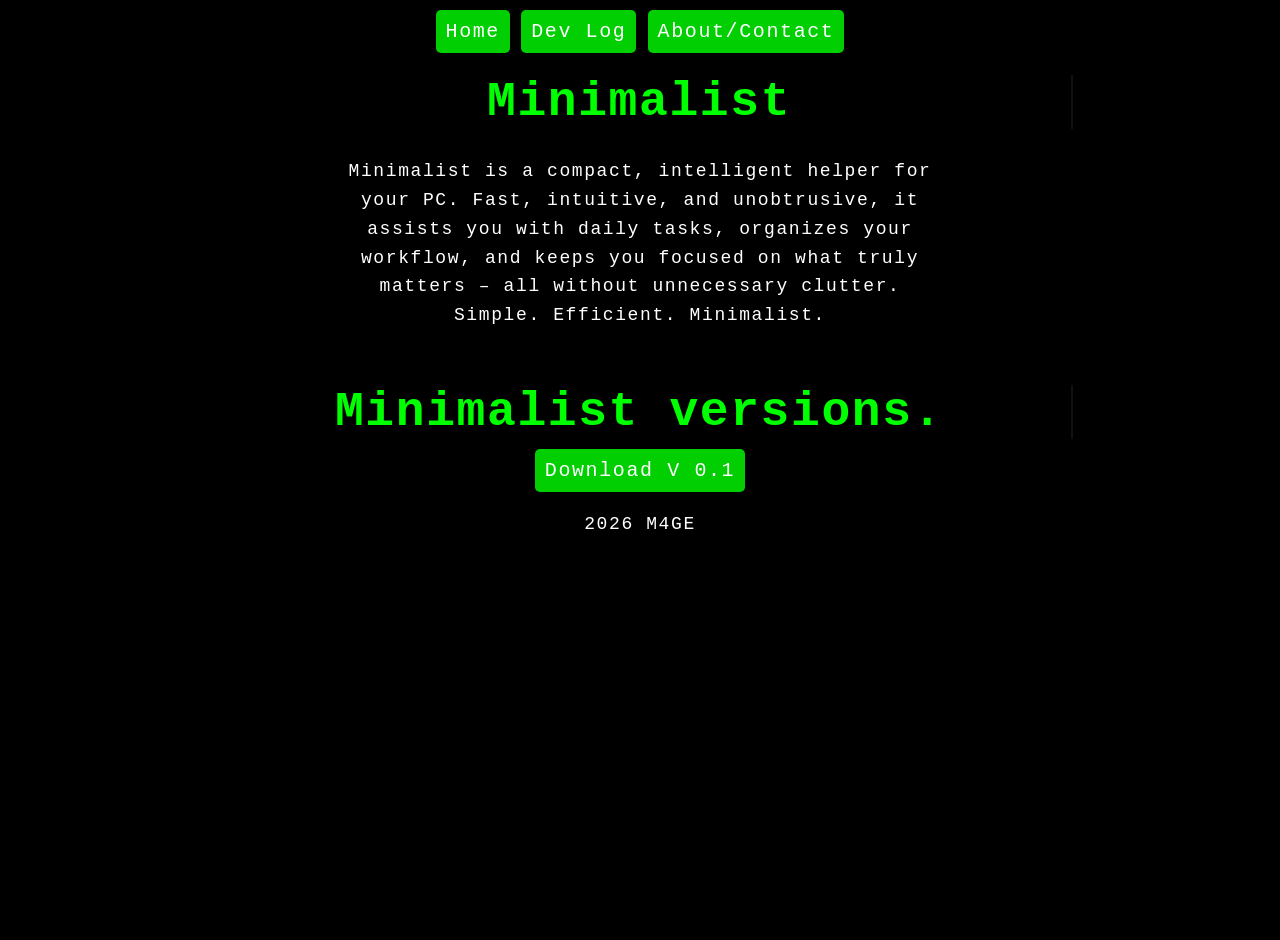
<file: index.html>
<!DOCTYPE html>
<html lang="en">
<head>
    <meta charset="UTF-8">
    <meta name="viewport" content="width=device-width, initial-scale=1.0">
    <title>Minimalist</title>
    <link rel="stylesheet" href="styles.css">
</head>
<body>
<!-- Navigation links-->
<nav>
    <a href="index.html">Home</a>                 
    <a href="devlog.html">Dev Log</a> 
    <a href="about.html">About/Contact</a> 
  
</nav>


<h1 class="title">Minimalist</h1>


<p>
  Minimalist is a compact, intelligent helper for your PC. Fast, intuitive, and unobtrusive, it assists you with daily tasks, organizes your workflow, and keeps you focused on what truly matters – all without unnecessary clutter. Simple. Efficient. Minimalist.
</p>

<h2 class="title">Minimalist versions.</h2>

<a href="minimalistprototype.py" download> Download V 0.1</a>


<p>2026 M4GE</p>

</body>

</html>
</file>
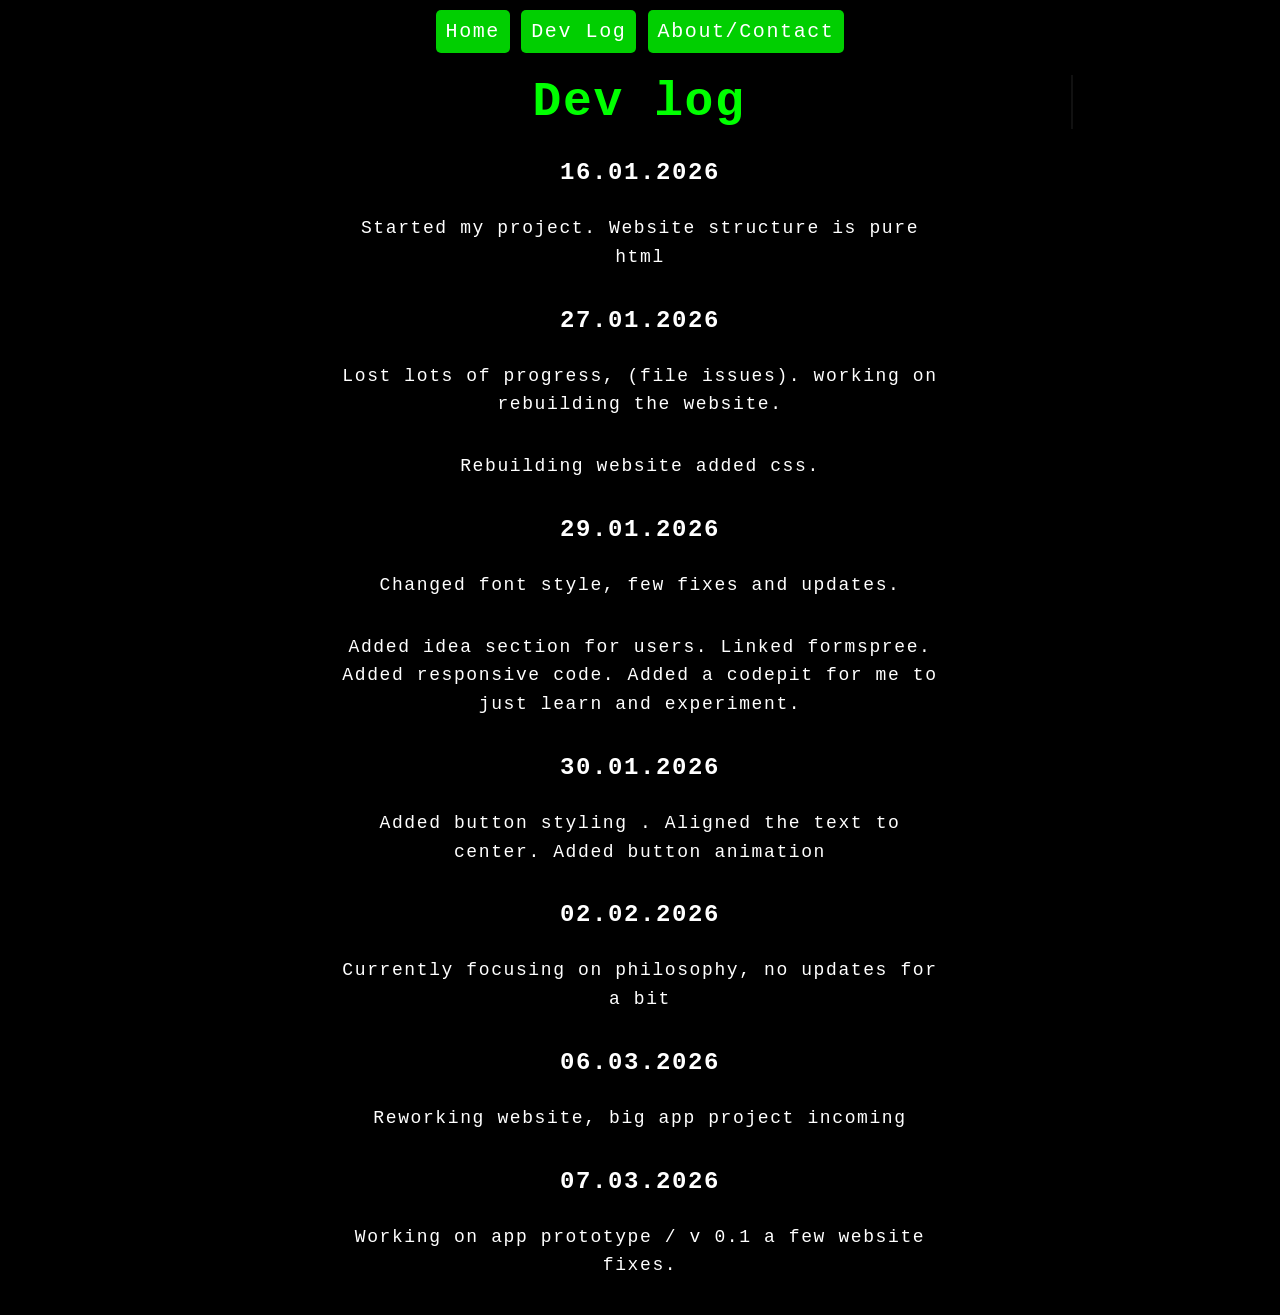
<file: devlog.html>
<!DOCTYPE html>
<html lang="en">
<head>
    <meta charset="UTF-8">
    <meta name="viewport" content="width=device-width, initial-scale=1.0">
    <title>Dev Log</title>
    <link rel="stylesheet" href="styles.css">
</head>
<body>
<!-- Navigation links-->
<nav>
    <a href="index.html">Home</a> 
    <a href="devlog.html">Dev Log</a> 
    <a href="about.html">About/Contact</a> 
</nav>


<h1 class="title">Dev log</h1>
<!-- Devlog entries -->
<h2>16.01.2026</h2>
<p>
    Started my project. Website structure is pure html
</p>

<h2> 27.01.2026</h2>
<p>
    Lost lots of progress, (file issues).
    working on rebuilding the website.
</p>

<p>
    Rebuilding website added css.
</p>

<h2>29.01.2026</h2>
<p>
    Changed font style, few fixes and updates.
</p>

<p>
    Added idea section for users.
    Linked formspree.
    Added responsive code.
    Added a codepit for me to just learn and experiment.
</p>

<h2>30.01.2026</h2>
<p>
    Added button styling .
    Aligned the text to center.
    Added button animation
</p>

<h2>02.02.2026</h2>
<p>
    Currently focusing on philosophy, no updates for a bit
</p>

<h2>06.03.2026</h2>
<p>
    Reworking website,
    big app project incoming
</p>

<h2>07.03.2026</h2>

<p>
    Working on app prototype / v 0.1 a few website fixes.
</p>
<!-- List -->


</body>

</html>
</file>
<file: styles.css>
body {
background-color:black;
    background-size: cover;
    background-repeat: no-repeat;
    color:  #ffffff; /* Dark grey text for better readability */
    font-family: "Courier New", Courier, monospace;
    letter-spacing: 0.1em;
    
    min-height: 100vh;   /* vh = viewport height, 100vh = full screen */
    margin: auto;  /* automatic rim  */
    max-width: 600px;
    padding: 20px;
    text-align: center;

    display: flex; /* makes body to a flex container */
    flex-direction: column; /* uh yeah only know the german word "untereinander"  */
    align-items: center; /* centers everything  */
}

a {
    color: #ffffff; /* Bright blue color for links */
    text-decoration: none; /* Remove underline from links */
}

a:hover {
    text-decoration: none;
}

.container {
    max-width: 1000px; /* Limit the maximum width of the container */
    margin: 0 auto; /* Center the container */
    padding: 20px; /* Add padding around the content */
}

h1, h2, h3 {
    margin-bottom: 10px; /* Space below headings */
    font-family:"Courier New", Courier, monospace;
    font-weight: 600;
}

p{
    line-height: 1.6; /* Improve readability with line height */
    margin-bottom: 15px; /* Space below paragraphs */
    font-size: 18px;
}

button, a{
    background-color: #01cf01; /* bg color */
    color: #ffffff; /* text color */
    padding: 10px 10px;
    border: none; /* no standard uh rims? idk my english isnt that good */
    border-radius: 5px; /* rounded edges */
    text-decoration: none; /* no like underline link */
    cursor: pointer;     /* hand cursor */
    font-size: 20px;
    transition: background 0.3s, transform 0.2s; /* smooth click */
}

.title { 
    font-family: inherit;
    font-weight: 700;
    font-size: 3rem;
    white-space: nowrap;
    overflow: hidden;
    border-right: 2px solid #111; /* blinking Cursor */
    width: 0; /*  animated */
    animation: typing 2s steps(25, end) forwards, blink 0.7s step-end infinite;

    color: #00ff00;
}

/*typing effekt*/
@keyframes typing {
    from { width: 0 }
    to { width: 30ch } /*how many signs*/


/* cursor blink*/

} 
@keyframes blink {
    50% { border-color: transparent}
}
</file>
